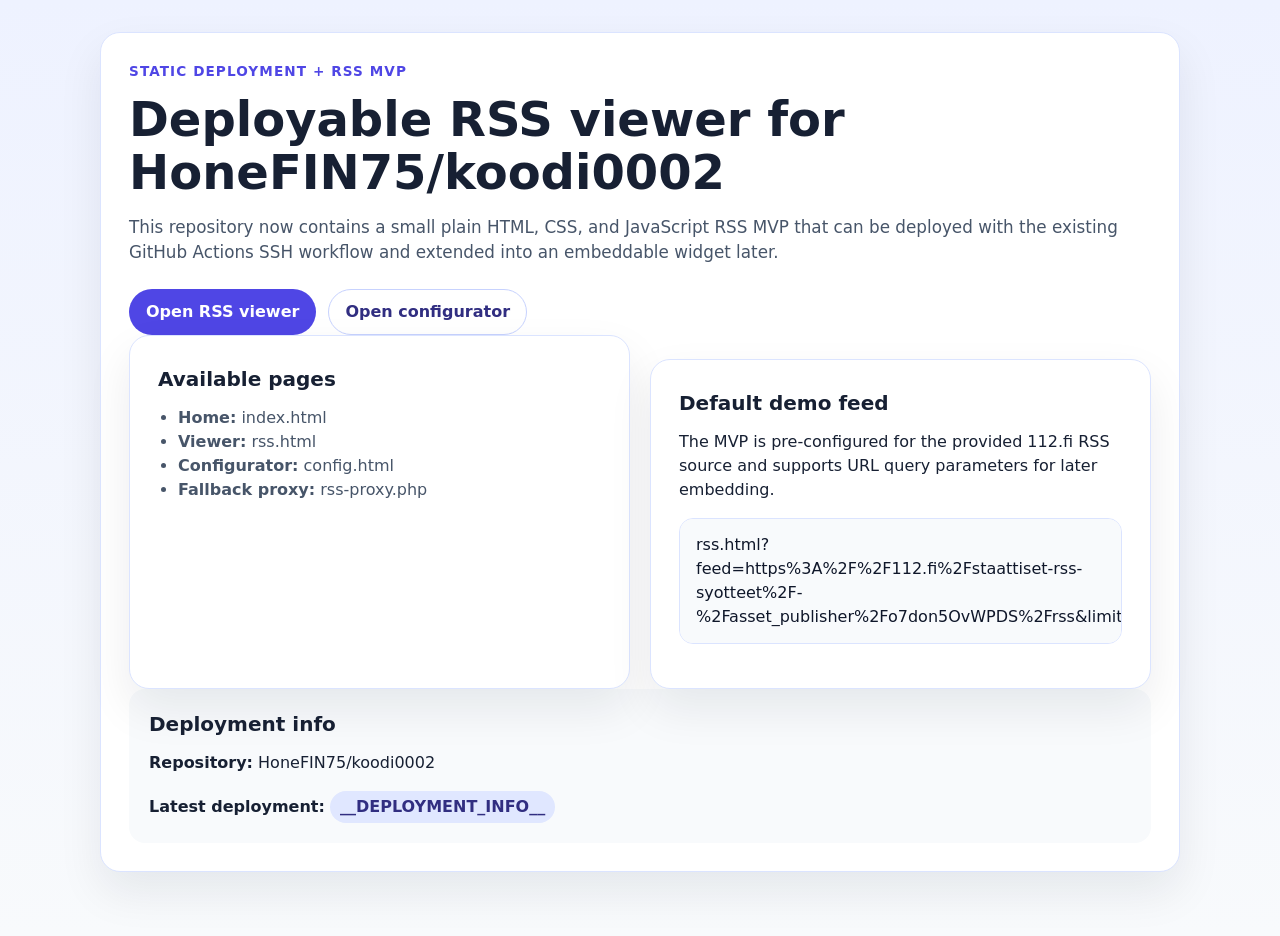
<file: index.html>
<!doctype html>
<html lang="en">
  <head>
    <meta charset="utf-8">
    <meta name="viewport" content="width=device-width, initial-scale=1">
    <title>koodi0002 RSS MVP</title>
    <link rel="stylesheet" href="styles.css">
  </head>
  <body>
    <main class="page page-home">
      <section class="card hero-card">
        <p class="eyebrow">Static deployment + RSS MVP</p>
        <h1>Deployable RSS viewer for HoneFIN75/koodi0002</h1>
        <p class="lead">
          This repository now contains a small plain HTML, CSS, and JavaScript RSS MVP that can be
          deployed with the existing GitHub Actions SSH workflow and extended into an embeddable
          widget later.
        </p>

        <div class="hero-actions">
          <a class="button-link" href="rss.html">Open RSS viewer</a>
          <a class="button-link button-link-secondary" href="config.html">Open configurator</a>
        </div>

        <div class="info-grid">
          <section class="panel">
            <h2>Available pages</h2>
            <ul class="bullet-list">
              <li><strong>Home:</strong> <code>index.html</code></li>
              <li><strong>Viewer:</strong> <code>rss.html</code></li>
              <li><strong>Configurator:</strong> <code>config.html</code></li>
              <li><strong>Fallback proxy:</strong> <code>rss-proxy.php</code></li>
            </ul>
          </section>

          <section class="panel">
            <h2>Default demo feed</h2>
            <p>
              The MVP is pre-configured for the provided 112.fi RSS source and supports URL query
              parameters for later embedding.
            </p>
            <p class="code-block">
              rss.html?feed=https%3A%2F%2F112.fi%2Fstaattiset-rss-syotteet%2F-%2Fasset_publisher%2Fo7don5OvWPDS%2Frss&amp;limit=6&amp;showDate=1&amp;showDescription=1
            </p>
          </section>
        </div>

        <div class="deploy-info">
          <h2>Deployment info</h2>
          <p><strong>Repository:</strong> <code>HoneFIN75/koodi0002</code></p>
          <p><strong>Latest deployment:</strong> <span class="marker">__DEPLOYMENT_INFO__</span></p>
        </div>
      </section>
    </main>
  </body>
</html>
</file>
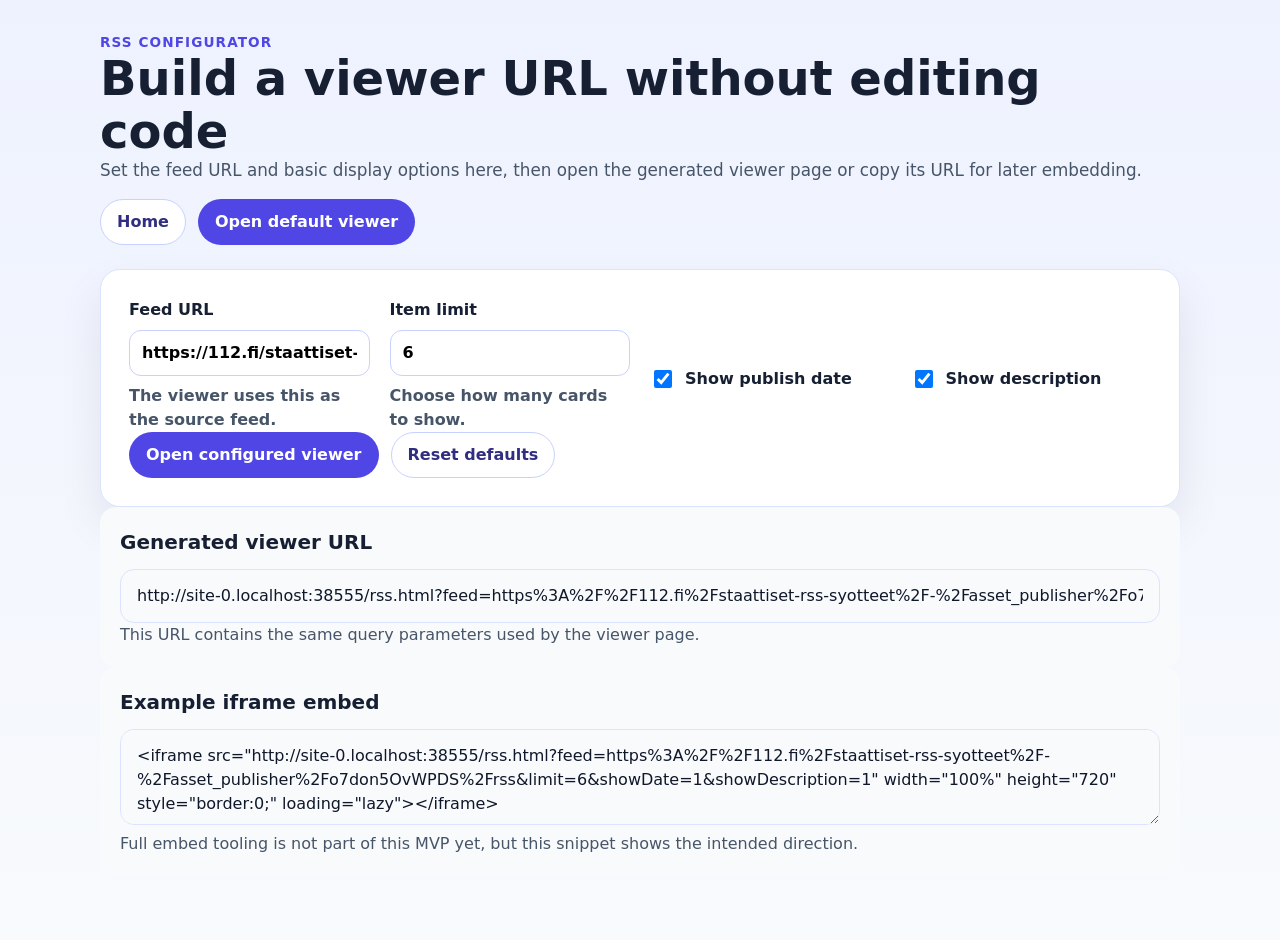
<file: config.html>
<!doctype html>
<html lang="en">
  <head>
    <meta charset="utf-8">
    <meta name="viewport" content="width=device-width, initial-scale=1">
    <title>RSS Configurator | koodi0002</title>
    <link rel="stylesheet" href="styles.css">
  </head>
  <body>
    <main class="page">
      <header class="page-header">
        <div>
          <p class="eyebrow">RSS configurator</p>
          <h1>Build a viewer URL without editing code</h1>
          <p class="lead">
            Set the feed URL and basic display options here, then open the generated viewer page or
            copy its URL for later embedding.
          </p>
        </div>
        <nav class="nav-links" aria-label="Primary">
          <a class="button-link button-link-secondary" href="index.html">Home</a>
          <a class="button-link" href="rss.html">Open default viewer</a>
        </nav>
      </header>

      <section class="card">
        <form id="configForm">
          <div class="form-grid">
            <label for="feedUrl">
              Feed URL
              <input
                id="feedUrl"
                name="feed"
                type="url"
                required
                placeholder="https://example.com/feed.xml">
              <span class="field-help">The viewer uses this as the source feed.</span>
            </label>

            <label for="itemLimit">
              Item limit
              <input id="itemLimit" name="limit" type="number" min="1" max="20" step="1" value="6">
              <span class="field-help">Choose how many cards to show.</span>
            </label>

            <div class="checkbox-field">
              <label for="showDate">
                <input id="showDate" name="showDate" type="checkbox" checked>
                Show publish date
              </label>
            </div>

            <div class="checkbox-field">
              <label for="showDescription">
                <input id="showDescription" name="showDescription" type="checkbox" checked>
                Show description
              </label>
            </div>
          </div>

          <div class="form-actions">
            <button type="submit">Open configured viewer</button>
            <button type="button" class="secondary" id="resetButton">Reset defaults</button>
          </div>
        </form>
      </section>

      <section class="generated-output">
        <h2>Generated viewer URL</h2>
        <input id="viewerUrl" type="text" readonly>
        <p class="text-muted">
          This URL contains the same query parameters used by the viewer page.
        </p>
      </section>

      <section class="generated-output">
        <h2>Example iframe embed</h2>
        <textarea id="iframeSnippet" readonly></textarea>
        <p class="text-muted">
          Full embed tooling is not part of this MVP yet, but this snippet shows the intended
          direction.
        </p>
      </section>
    </main>

    <script src="config.js"></script>
  </body>
</html>
</file>
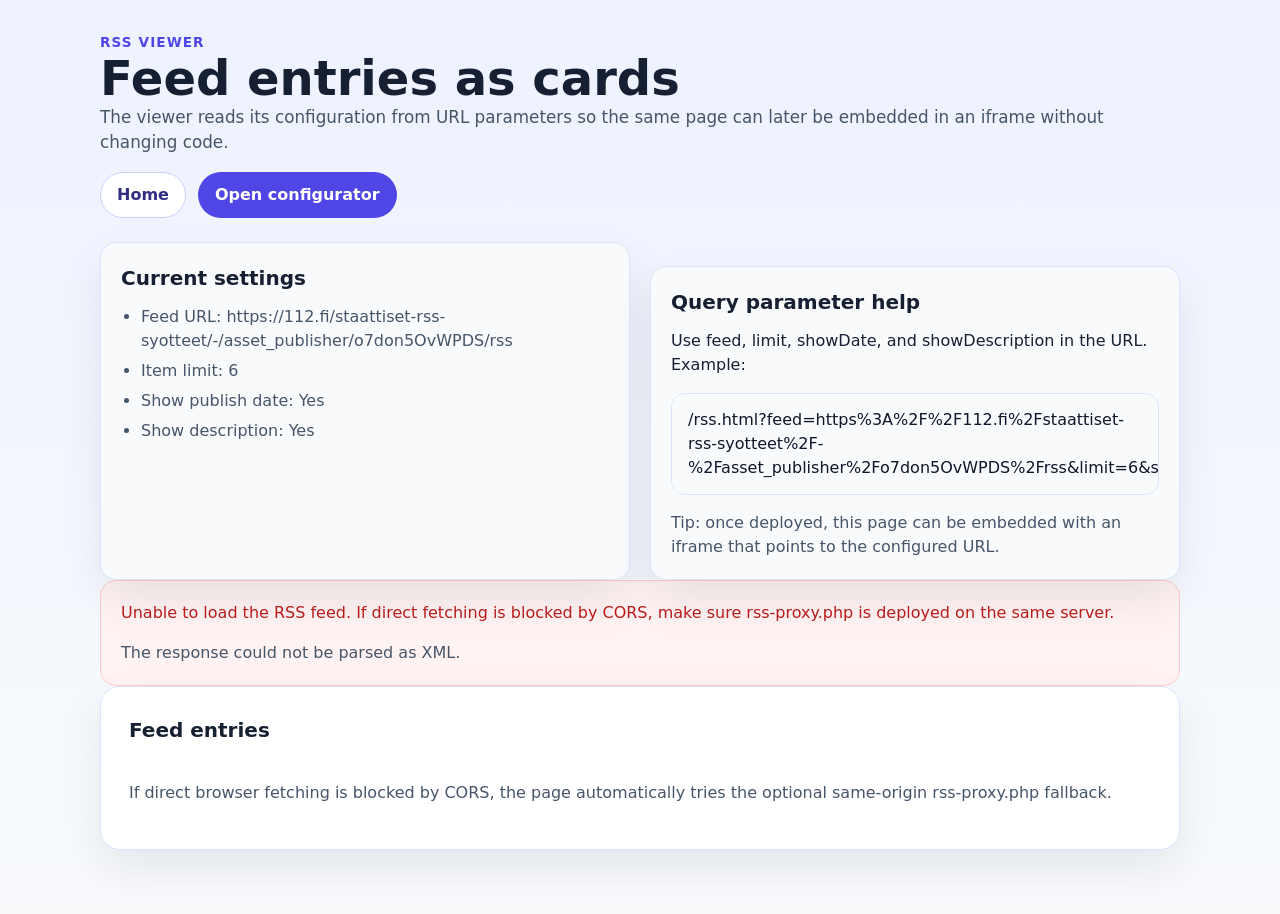
<file: rss.html>
<!doctype html>
<html lang="en">
  <head>
    <meta charset="utf-8">
    <meta name="viewport" content="width=device-width, initial-scale=1">
    <title>RSS Viewer | koodi0002</title>
    <link rel="stylesheet" href="styles.css">
  </head>
  <body>
    <main class="page">
      <header class="page-header">
        <div>
          <p class="eyebrow">RSS viewer</p>
          <h1>Feed entries as cards</h1>
          <p class="lead">
            The viewer reads its configuration from URL parameters so the same page can later be
            embedded in an iframe without changing code.
          </p>
        </div>
        <nav class="nav-links" aria-label="Primary">
          <a class="button-link button-link-secondary" href="index.html">Home</a>
          <a class="button-link" href="config.html">Open configurator</a>
        </nav>
      </header>

      <section class="content-grid">
        <section class="panel settings-summary">
          <h2>Current settings</h2>
          <div id="settingsSummary" class="text-muted"></div>
        </section>

        <section class="panel query-help">
          <h2>Query parameter help</h2>
          <p>
            Use <code>feed</code>, <code>limit</code>, <code>showDate</code>, and
            <code>showDescription</code> in the URL. Example:
          </p>
          <p class="code-block" id="queryExample"></p>
          <p class="text-muted">
            Tip: once deployed, this page can be embedded with an iframe that points to the
            configured URL.
          </p>
        </section>
      </section>

      <section id="status" class="status status-loading" aria-live="polite">
        <p>Loading feed…</p>
      </section>

      <section class="panel">
        <h2 id="feedHeading">Feed entries</h2>
        <div id="feedMeta" class="meta-line"></div>
        <div id="feedItems" class="feed-grid"></div>
        <p class="footer-note text-muted">
          If direct browser fetching is blocked by CORS, the page automatically tries the optional
          same-origin <code>rss-proxy.php</code> fallback.
        </p>
      </section>
    </main>

    <script src="rss.js"></script>
  </body>
</html>
</file>
<file: styles.css>
:root {
  color-scheme: light;
  font-family: Inter, system-ui, -apple-system, BlinkMacSystemFont, "Segoe UI", sans-serif;
  line-height: 1.5;
  color: #172033;
  background: #eef2ff;
  --page-width: 1120px;
  --surface: #ffffff;
  --surface-muted: #f8fafc;
  --border: #dbe4ff;
  --border-strong: #c7d2fe;
  --text-muted: #475569;
  --accent: #4f46e5;
  --accent-dark: #312e81;
  --success-bg: #ecfdf3;
  --success-text: #166534;
  --warning-bg: #fff7ed;
  --warning-text: #9a3412;
  --error-bg: #fef2f2;
  --error-text: #b91c1c;
}

* {
  box-sizing: border-box;
}

html {
  scroll-behavior: smooth;
}

body {
  margin: 0;
  min-height: 100vh;
  background: linear-gradient(180deg, #eef2ff 0%, #f8fafc 100%);
  color: #172033;
}

a {
  color: inherit;
}

code,
textarea,
input,
button {
  font: inherit;
}

.page {
  width: min(100%, var(--page-width));
  margin: 0 auto;
  padding: 32px 20px 64px;
}

.page-home {
  display: grid;
  align-content: center;
  min-height: 100vh;
}

.card,
.panel,
.feed-card {
  border: 1px solid var(--border);
  border-radius: 20px;
  background: var(--surface);
  box-shadow: 0 20px 45px rgba(15, 23, 42, 0.08);
}

.card,
.panel {
  padding: 28px;
}

.hero-card {
  width: 100%;
}

.page-header {
  display: flex;
  flex-wrap: wrap;
  justify-content: space-between;
  gap: 16px;
  align-items: flex-start;
  margin-bottom: 24px;
}

.page-header h1,
.page-header p {
  margin-bottom: 0;
}

.nav-links,
.hero-actions,
.form-actions {
  display: flex;
  flex-wrap: wrap;
  gap: 12px;
}

.eyebrow {
  margin: 0 0 12px;
  font-size: 0.85rem;
  font-weight: 700;
  letter-spacing: 0.08em;
  text-transform: uppercase;
  color: var(--accent);
}

h1,
h2,
h3,
p,
ul {
  margin-top: 0;
}

h1 {
  margin-bottom: 16px;
  font-size: clamp(2rem, 5vw, 3rem);
  line-height: 1.1;
}

h2 {
  margin-bottom: 12px;
  font-size: 1.25rem;
}

h3 {
  margin-bottom: 10px;
  font-size: 1.05rem;
}

.lead,
.text-muted,
.field-help,
.meta-line {
  color: var(--text-muted);
}

.lead {
  margin-bottom: 24px;
  font-size: 1.05rem;
}

.button-link,
button {
  display: inline-flex;
  align-items: center;
  justify-content: center;
  gap: 8px;
  min-height: 44px;
  padding: 10px 16px;
  border: 1px solid transparent;
  border-radius: 999px;
  background: var(--accent);
  color: #ffffff;
  font-weight: 700;
  text-decoration: none;
  cursor: pointer;
}

.button-link:hover,
button:hover {
  background: #4338ca;
}

.button-link-secondary,
button.secondary {
  border-color: var(--border-strong);
  background: #ffffff;
  color: var(--accent-dark);
}

.button-link-secondary:hover,
button.secondary:hover {
  background: #eef2ff;
}

.info-grid,
.content-grid,
.form-grid,
.feed-grid {
  display: grid;
  gap: 20px;
}

.info-grid,
.content-grid {
  grid-template-columns: repeat(auto-fit, minmax(280px, 1fr));
}

.form-grid {
  grid-template-columns: repeat(auto-fit, minmax(220px, 1fr));
}

.feed-grid {
  grid-template-columns: repeat(auto-fit, minmax(260px, 1fr));
  align-items: start;
}

.panel + .panel,
.panel + .card,
.card + .panel,
.card + .card {
  margin-top: 24px;
}

.deploy-info,
.status,
.settings-summary,
.query-help,
.generated-output {
  padding: 20px;
  border-radius: 16px;
  background: var(--surface-muted);
}

.status {
  border: 1px solid var(--border);
}

.status-loading {
  border-color: var(--border-strong);
}

.status-success {
  border-color: #bbf7d0;
  background: var(--success-bg);
  color: var(--success-text);
}

.status-warning {
  border-color: #fed7aa;
  background: var(--warning-bg);
  color: var(--warning-text);
}

.status-error {
  border-color: #fecaca;
  background: var(--error-bg);
  color: var(--error-text);
}

.status p:last-child,
.deploy-info p:last-child,
.generated-output p:last-child,
.query-help p:last-child,
.settings-summary p:last-child {
  margin-bottom: 0;
}

.marker,
.tag {
  display: inline-flex;
  align-items: center;
  gap: 6px;
  padding: 4px 10px;
  border-radius: 999px;
  background: #e0e7ff;
  color: var(--accent-dark);
  font-weight: 700;
}

.tag {
  font-size: 0.85rem;
}

.bullet-list,
.inline-list {
  padding-left: 20px;
  color: var(--text-muted);
}

.inline-list li + li {
  margin-top: 6px;
}

.code-block,
.generated-output textarea,
.generated-output input[readonly] {
  width: 100%;
  padding: 14px 16px;
  border: 1px solid var(--border);
  border-radius: 14px;
  background: #f8fafc;
  color: #0f172a;
  overflow-x: auto;
}

.generated-output textarea {
  min-height: 96px;
  resize: vertical;
}

label {
  display: grid;
  gap: 8px;
  font-weight: 600;
}

input[type="url"],
input[type="number"] {
  width: 100%;
  min-height: 44px;
  padding: 10px 12px;
  border: 1px solid var(--border-strong);
  border-radius: 12px;
  background: #ffffff;
}

input[type="checkbox"] {
  width: 18px;
  height: 18px;
}

.checkbox-field {
  display: flex;
  align-items: center;
  gap: 10px;
  padding-top: 28px;
}

.checkbox-field label {
  display: flex;
  align-items: center;
  gap: 10px;
  font-weight: 600;
}

.feed-card {
  padding: 24px;
}

.feed-card h3 {
  line-height: 1.25;
}

.feed-card a {
  color: var(--accent-dark);
  text-decoration: none;
}

.feed-card a:hover {
  text-decoration: underline;
}

.feed-card p:last-child {
  margin-bottom: 0;
}

.feed-meta {
  display: flex;
  flex-wrap: wrap;
  gap: 8px;
  margin-bottom: 12px;
}

.description {
  color: #334155;
  white-space: pre-line;
  overflow-wrap: anywhere;
}

.footer-note {
  margin-top: 24px;
}

@media (max-width: 720px) {
  .page {
    padding: 24px 16px 40px;
  }

  .card,
  .panel,
  .feed-card {
    padding: 20px;
  }

  .checkbox-field {
    padding-top: 0;
  }
}
</file>
